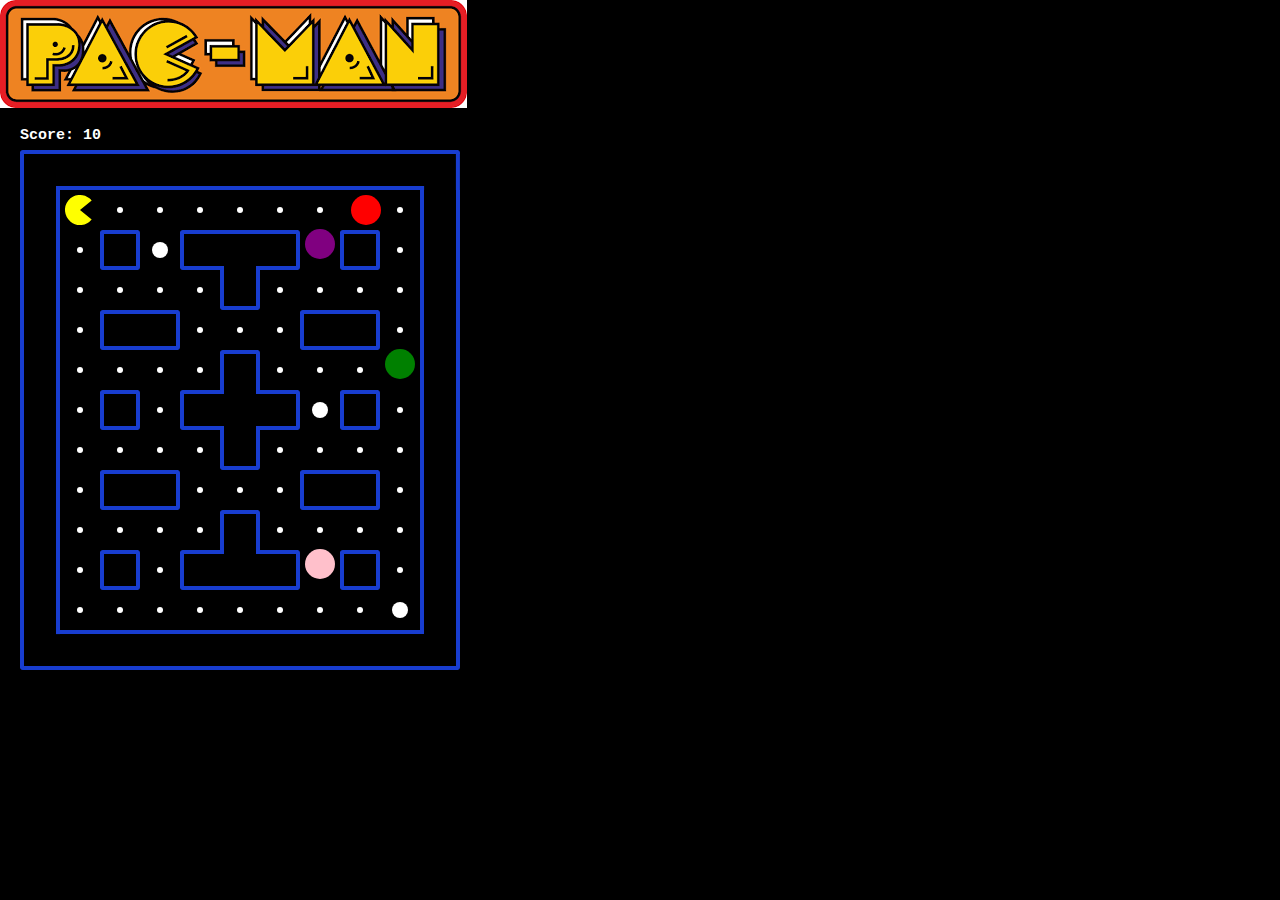
<file: index.html>
<!DOCTYPE html>
<html lang="en">
<head>
    <meta charset="UTF-8">
    <meta http-equiv="X-UA-Compatible" content="IE=edge">
    <meta name="viewport" content="width=device-width, initial-scale=1.0">
    <title>Pac-Man</title>
    <script src="app.js" defer></script>
    <link rel="stylesheet" href="styles.css">
</head>
<body>
    <div class="heading">
        <div class="logo"><img src="./Images/Logo.png" alt="" class="logo-img"></div>
    </div>
    <div class="game">
        <div class="score">
            <p>
                <span>Score: </span><span id="scoreEl">0</span>
            </p>
            <canvas>
        
            </canvas>
        </div>
    </div>
    <div class="win" id="win">
        <div class="inner-win">
            <div class="youwin">YOU WIN</div>
            <div class="scoreAlert">
                <div>Score : </div>
                <div id="scoreVal"></div>
            </div>
            <div class="scoreAlert">
                <div>High Score : </div>
                <div id="highScoreWin"></div>
            </div>
        </div>
    </div>
    <div class="win" id="lose">
        <div class="inner-win">
            <div class="youwin">TRY AGAIN</div>
            <div class="scoreAlert">
                <div>Score:</div>
                <div id="score"></div>
            </div>
            <div class="scoreAlert">
                <div>High Score:</div>
                <div id="highScoreLose"></div>
            </div>
        </div>
    </div>
</body>
</html>
</file>
<file: styles.css>
body{
    margin : 0px;
    background-color: black;
}

p{
    color: white;
    font-family: 'Courier New', Courier, monospace;
    font-weight: 600;
    font-size: 15px;
    margin-left: 20px;
    margin-bottom: 6px;
}

canvas{
    margin-left: 20px;
}
</file>
